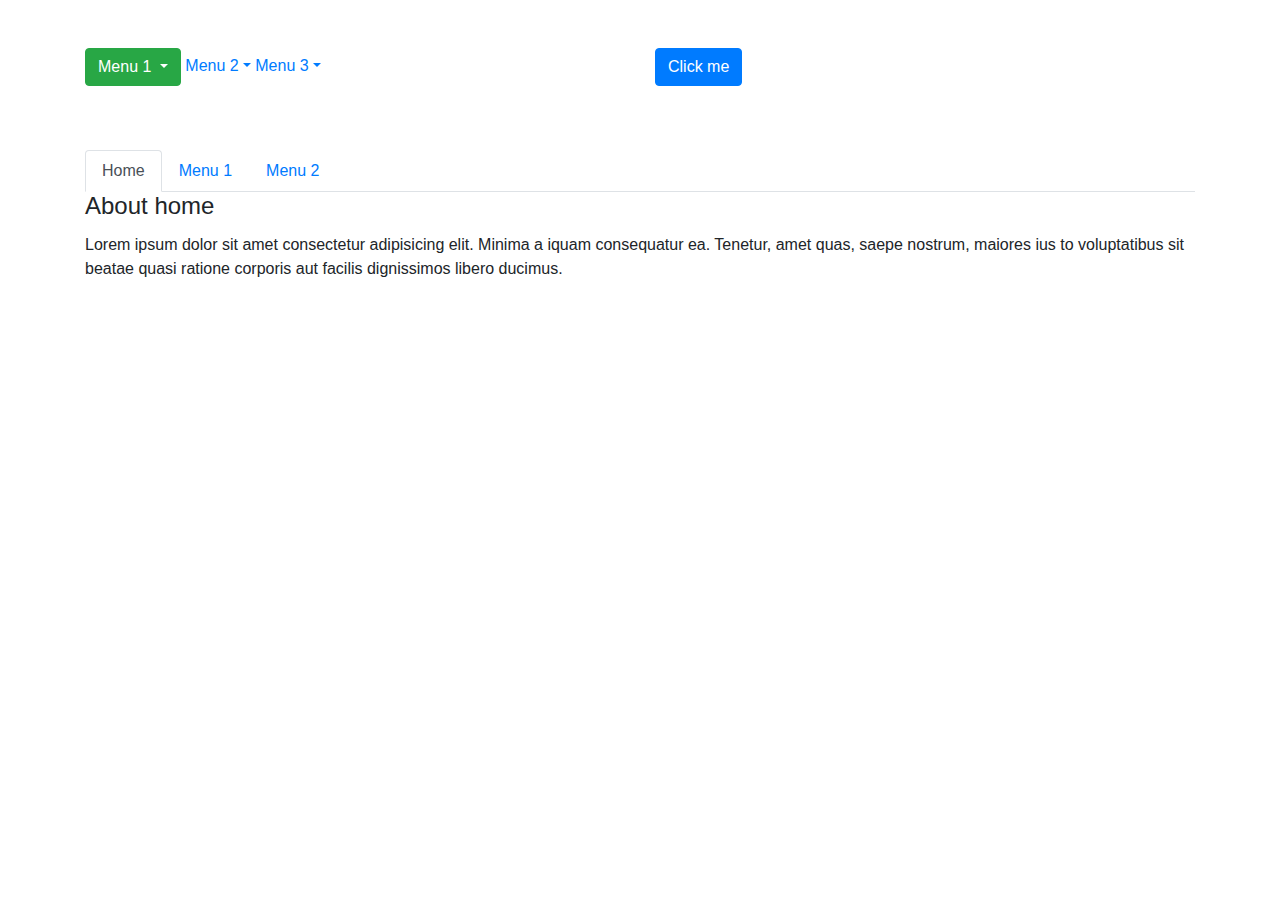
<file: index.html>
<!DOCTYPE html>
<html lang="en">
<head>
    <meta charset="UTF-8">
    <meta name="viewport" content="width=device-width, initial-scale=1.0">
    <title>Document</title>
    <link rel="stylesheet" href="css/bootstrap.css">
    <link rel="stylesheet" href="css/main4.css">
</head>
<body>
    
<div class="container">
    <div class="row my-5">
        <div class="col-md-6">
            <ul class="list-unstyled">
                <li class="d-inline-block dropdown">
                    <button type="button" class="btn btn-success dropdown-toggle" data-toggle="dropdown">Menu 1</a>
                    <ul class="dropdown-menu">
                        <li class="dropdown-item"><a href="#">Menu 1.1</a></li>
                        <li class="dropdown-item"><a href="#">Menu 1.2</a></li>
                        <li class="dropdown-item"><a href="#">Menu 1.3</a></li>
                        <li class="dropdown-item"><a href="#">Menu 1.4</a></li>
                        <li class="dropdown-item"><a href="#">Menu 1.5</a></li>
                    </ul>
                </li>
                <li class="d-inline-block" >
                    <a href="#" class="dropdown-toggle">Menu 2</a>
                </li>
                <li class="d-inline-block" >
                    <a href="#" class="dropdown-toggle">Menu 3</a>
                </li>
            </ul>
        </div>
        <div class="col-md-6">
            <button type="button" class="btn btn-primary" data-toggle="collapse" data-target="#myBox">
                Click me
            </button>
            <div class="mt-4 collapse" id="myBox">
                Lorem ipsum dolor sit amet consectetur adipisicing elit. Esse corporis cu
                m rem eos, aperiam omnis assumenda architecto saepe ullam id? Quisquam, archite
                cto. Quis voluptatem rerum nam praesentium non, labore quibusdam.
            </div>
        </div>
    </div>
    <div class="row my-5">
        <div class="col-md-12">
            <ul class="nav nav-tabs">
                <li class="nav-item">
                    <a href="#" class="nav-link active" data-toggle="tab" data-target="#home">Home</a>
                </li>
                <li class="nav-item">
                    <a href="#" class="nav-link" data-toggle="tab" data-target="#menu1">Menu 1</a>
                </li>
                <li class="nav-item">
                    <a href="#" class="nav-link" data-toggle="tab" data-target="#menu2">Menu 2</a>
                </li>
            </ul>
            <div class="tab-content">
                <div class="tab-pane fade show active" id="home">
                    <h4 class="card-title">About home</h4>
                    <p>
                        Lorem ipsum dolor sit amet consectetur adipisicing elit. Minima a
                        iquam consequatur ea. Tenetur, amet quas, saepe nostrum, maiores ius
                        to voluptatibus sit beatae quasi ratione corporis aut facilis dignissimos libero ducimus.
                    </p>
                </div>
                <div class="tab-pane fade show" id="menu1">
                    <h4 class="card-title">About menu 1</h4>
                    <p>
                        Lorem ipsum dolor sit amet consectetur adipisicing elit. Minima a
                        iquam consequatur ea. Tenetur, amet quas, saepe nostrum, maiores ius
                        to voluptatibus sit beatae quasi ratione corporis aut facilis dignissimos libero ducimus.
                    </p>
                </div>
                <div class="tab-pane fade show" id="menu2">
                    <h4 class="card-title">About menu 2</h4>
                    <p>
                        Lorem ipsum dolor sit amet consectetur adipisicing elit. Minima a
                        iquam consequatur ea. Tenetur, amet quas, saepe nostrum, maiores ius
                        to voluptatibus sit beatae quasi ratione corporis aut facilis dignissimos libero ducimus.
                    </p>
                </div>
            </div>
        </div>
    </div>
</div>

<script src="js/jQuery.min.js"></script>
<script src="js/src/popover.js"></script>
<script src="js/bootstrap.js"></script>
</body>
</html>
</file>
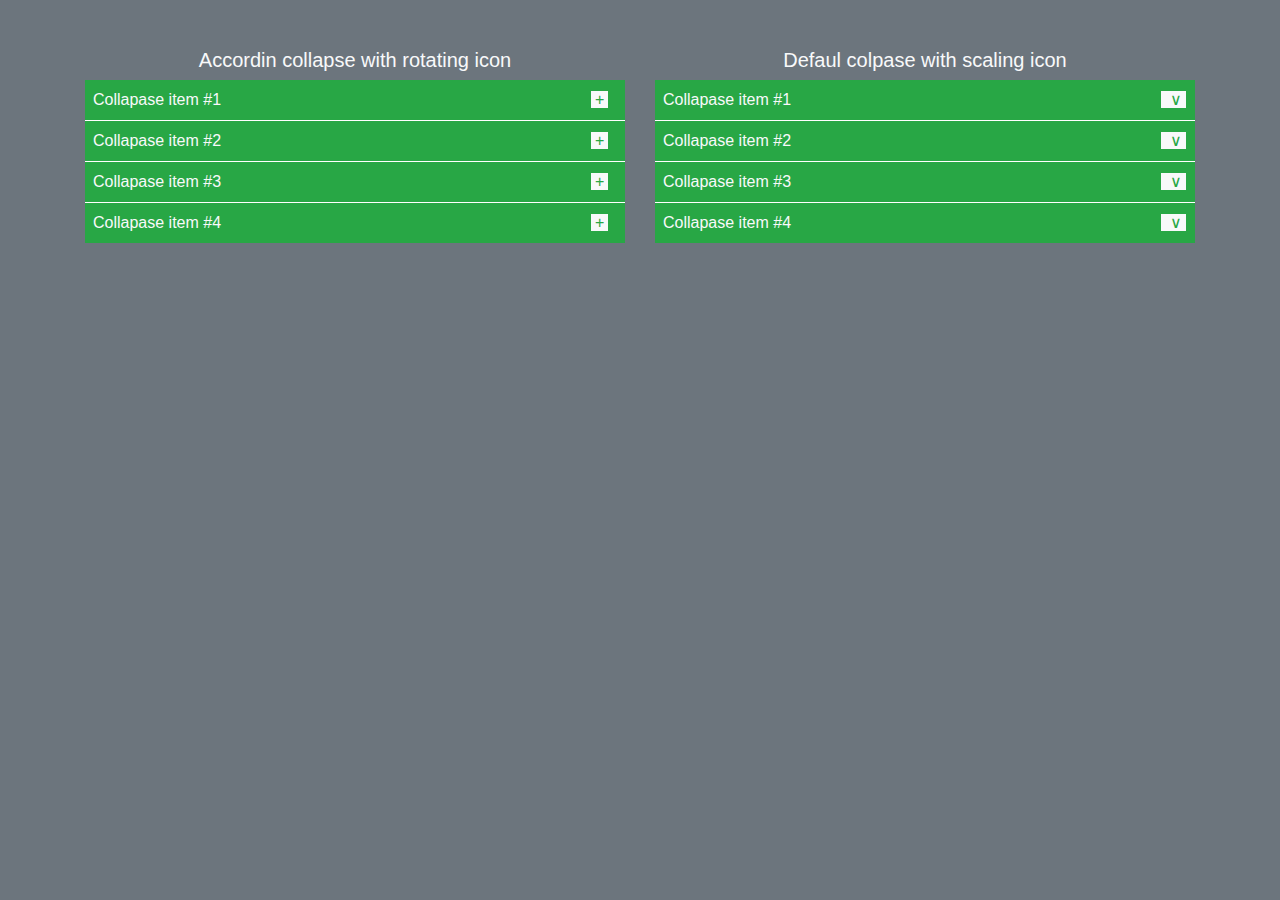
<file: index5.html>
<!DOCTYPE html>
<html lang="en">
<head>
    <meta charset="UTF-8">
    <meta name="viewport" content="width=device-width, initial-scale=1.0">
    <title>Document</title>
    <link rel="stylesheet" href="css/bootstrap.css">
    <link rel="stylesheet" href="css/main5.css">
</head>
<body class="bg-secondary">
    
<div class="container">
    <div class="row my-5">
        <div class="col-md-6">
            <h5 class="text-light text-center">Accordin collapse with rotating icon</h5>
            <div class="bg-success text-light p-2 b" data-toggle="collapse" data-target="#myBox">
                Collapase item #1<span class="mar text-success bg-light px-1">&#43;</span>
            </div>
            <div class=" collapse bg-light p-2" id="myBox">
                Lorem ipsum dolor sit amet consectetur adipisicing elit. Esse corporis cu
                m rem eos, aperiam omnis assumenda architecto saepe ullam id? Quisquam, archite
                cto. Quis voluptatem rerum nam praesentium non, labore quibusdam.
            </div>
            <div class="bg-success text-light p-2 b" data-toggle="collapse" data-target="#myBox2">
                Collapase item #2<span class="mar text-success bg-light px-1 ">&#43;</span>
            </div>
            <div class=" collapse bg-light p-2" id="myBox2">
                Lorem ipsum dolor sit amet consectetur adipisicing elit. Esse corporis cu
                m rem eos, aperiam omnis assumenda architecto saepe ullam id? Quisquam, archite
                cto. Quis voluptatem rerum nam praesentium non, labore quibusdam.
            </div>
            <div class="bg-success text-light p-2 b" data-toggle="collapse" data-target="#myBox3">
                Collapase item #3<span class="mar text-success bg-light px-1">&#43;</span>
            </div>
            <div class=" collapse bg-light p-2" id="myBox3">
                Lorem ipsum dolor sit amet consectetur adipisicing elit. Esse corporis cu
                m rem eos, aperiam omnis assumenda architecto saepe ullam id? Quisquam, archite
                cto. Quis voluptatem rerum nam praesentium non, labore quibusdam.
            </div>
            <div class="bg-success text-light p-2 " data-toggle="collapse" data-target="#myBox4">
                Collapase item #4<span class="mar text-success bg-light px-1">&#43;</span>
            </div>
            <div class=" collapse bg-light p-2" id="myBox4">
                Lorem ipsum dolor sit amet consectetur adipisicing elit. Esse corporis cu
                m rem eos, aperiam omnis assumenda architecto saepe ullam id? Quisquam, archite
                cto. Quis voluptatem rerum nam praesentium non, labore quibusdam.
            </div>
        </div>
        <div class="col-md-6">
            <h5 class="text-light text-center">Defaul colpase with scaling icon</h5>
            <div class="bg-success text-light p-2 b" data-toggle="collapse" data-target="#myBox5">
                Collapase item #1<span class="mar text-success bg-light px-1">	&#8744;</span>
            </div>
            <div class=" collapse bg-light p-2" id="myBox5">
                Lorem ipsum dolor sit amet consectetur adipisicing elit. Esse corporis cu
                m rem eos, aperiam omnis assumenda architecto saepe ullam id? Quisquam, archite
                cto. Quis voluptatem rerum nam praesentium non, labore quibusdam.
            </div>
            <div class="bg-success text-light p-2 b" data-toggle="collapse" data-target="#myBox6">
                Collapase item #2<span class="mar text-success bg-light px-1">	&#8744;</span>
            </div>
            <div class=" collapse bg-light p-2" id="myBox6">
                Lorem ipsum dolor sit amet consectetur adipisicing elit. Esse corporis cu
                m rem eos, aperiam omnis assumenda architecto saepe ullam id? Quisquam, archite
                cto. Quis voluptatem rerum nam praesentium non, labore quibusdam.
            </div>
            <div class="bg-success text-light p-2 b" data-toggle="collapse" data-target="#myBox7">
                Collapase item #3<span class="mar text-success bg-light px-1">	&#8744;</span>
            </div>
            <div class=" collapse bg-light p-2" id="myBox7">
                Lorem ipsum dolor sit amet consectetur adipisicing elit. Esse corporis cu
                m rem eos, aperiam omnis assumenda architecto saepe ullam id? Quisquam, archite
                cto. Quis voluptatem rerum nam praesentium non, labore quibusdam.
            </div>
            <div class="bg-success text-light p-2 " data-toggle="collapse" data-target="#myBox8">
                Collapase item #4<span class="mar text-success bg-light px-1">	&#8744;</span>
            </div>
            <div class=" collapse bg-light p-2" id="myBox8">
                Lorem ipsum dolor sit amet consectetur adipisicing elit. Esse corporis cu
                m rem eos, aperiam omnis assumenda architecto saepe ullam id? Quisquam, archite
                cto. Quis voluptatem rerum nam praesentium non, labore quibusdam.
            </div>
        </div>
    </div>
</div>

<script src="js/jQuery.min.js"></script>
<script src="js/src/popover.js"></script>
<script src="js/bootstrap.js"></script>
</body>
</html>
</file>
<file: css/main4.css>
.jj{
    background-color: rgb(218, 218, 218);
}
</file>
<file: css/main5.css>
.mar{
    margin-left: 370px;

}
.b{
    border-bottom: 1px solid white;
}
</file>
